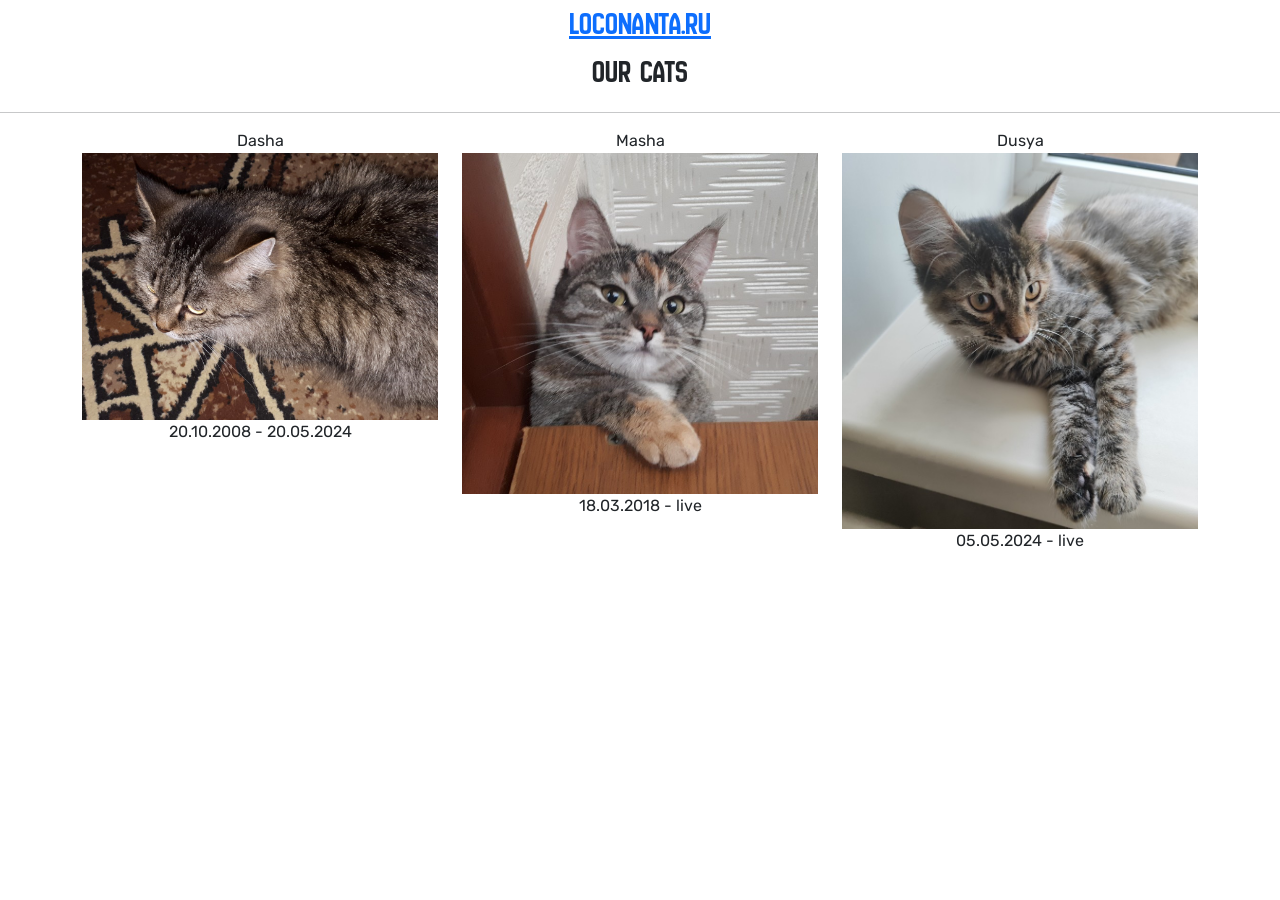
<file: index.html>
<!DOCTYPE html>
<html lang="ru">
<head>
    <meta charset="UTF-8">
    <meta name="viewport" content="width=device-width, initial-scale=1.0">
    <link href="https://cdn.jsdelivr.net/npm/bootstrap@5.0.2/dist/css/bootstrap.min.css" rel="stylesheet" integrity="sha384-EVSTQN3/azprG1Anm3QDgpJLIm9Nao0Yz1ztcQTwFspd3yD65VohhpuuCOmLASjC" crossorigin="anonymous">
    <link rel="preconnect" href="https://fonts.googleapis.com">
    <link rel="preconnect" href="https://fonts.gstatic.com" crossorigin>
    <link href="https://fonts.googleapis.com/css2?family=New+Amsterdam&display=swap" rel="stylesheet">
    <link href="https://fonts.googleapis.com/css2?family=Rubik:ital,wght@0,300..900;1,300..900&display=swap" rel="stylesheet">
    <link rel="stylesheet" href="./css/style.css">
    <title>LOCONANTA.RU</title>
</head>
<body>
 <header>
    <div class="new-amsterdam-regular text-center fs-2">
        <a href="/">LOCONANTA.RU</a> <br>
        OUR CATS
    </div>
 </header>
 <hr>
 <nav>
    <div class="container">
        <div class="row rubik-uniquifier text-center">
            <div class="col-4">
                <div class="col">Dasha</div>
                <div class="col "><a href="/dasha/"><img src="./jpg/dasha.jpg" class="img-fluid float-start" alt=""></a></div>
                <div class="col">20.10.2008 - 20.05.2024</div>
            </div>
            <div class="col-4">
                <div class="col">Masha</div>
                <div class="col "><a href="/masha/"><img src="./jpg/masha.jpg" class="img-fluid float-start" alt=""></a></div>
                <div class="col">18.03.2018 - live</div>
            </div>
            <div class="col-4">
                <div class="col">Dusya</div>
                <div class="col "><a href="/dusya/"><img src="./jpg/dusya.jpg" class="img-fluid float-start" alt=""></a></div>
                <div class="col">05.05.2024 - live</div>
            </div>

        </div>
    </div>
 </nav>   

<script src="https://cdn.jsdelivr.net/npm/bootstrap@5.0.2/dist/js/bootstrap.bundle.min.js" integrity="sha384-MrcW6ZMFYlzcLA8Nl+NtUVF0sA7MsXsP1UyJoMp4YLEuNSfAP+JcXn/tWtIaxVXM" crossorigin="anonymous"></script>
</body>
</html>
</file>
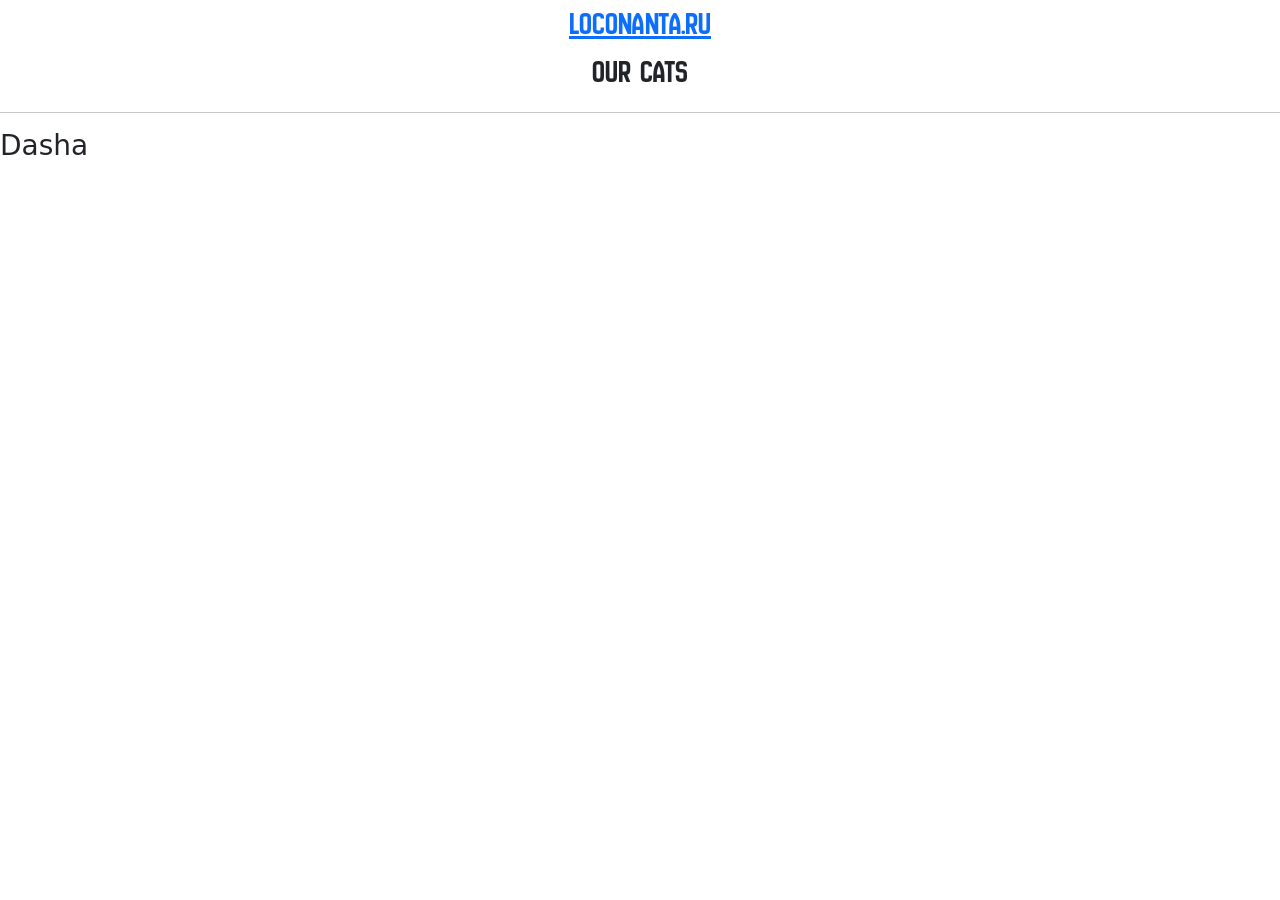
<file: dasha/index.html>
<!DOCTYPE html>
<html lang="ru">
<head>
    <meta charset="UTF-8">
    <meta name="viewport" content="width=device-width, initial-scale=1.0">
    <link href="https://cdn.jsdelivr.net/npm/bootstrap@5.0.2/dist/css/bootstrap.min.css" rel="stylesheet" integrity="sha384-EVSTQN3/azprG1Anm3QDgpJLIm9Nao0Yz1ztcQTwFspd3yD65VohhpuuCOmLASjC" crossorigin="anonymous">
    <link rel="preconnect" href="https://fonts.googleapis.com">
    <link rel="preconnect" href="https://fonts.gstatic.com" crossorigin>
    <link href="https://fonts.googleapis.com/css2?family=New+Amsterdam&display=swap" rel="stylesheet">
    <link href="https://fonts.googleapis.com/css2?family=Rubik:ital,wght@0,300..900;1,300..900&display=swap" rel="stylesheet">
     <link rel="stylesheet" href="../css/bootstrap.min.css">
    <link rel="stylesheet" href="../css/style.css">
    <title>Dasha</title>
</head>
<body>
 <header>
    <div class="new-amsterdam-regular text-center fs-2">
        <a href="/">LOCONANTA.RU</a> <br>
        OUR CATS
    </div>
 </header>
 <hr>
    <h3>Dasha</h3>


<script src="../js/bootstrap.min.js"></script>
<script src="../js/fslightbox.js"></script>
</body>
</html>
</file>
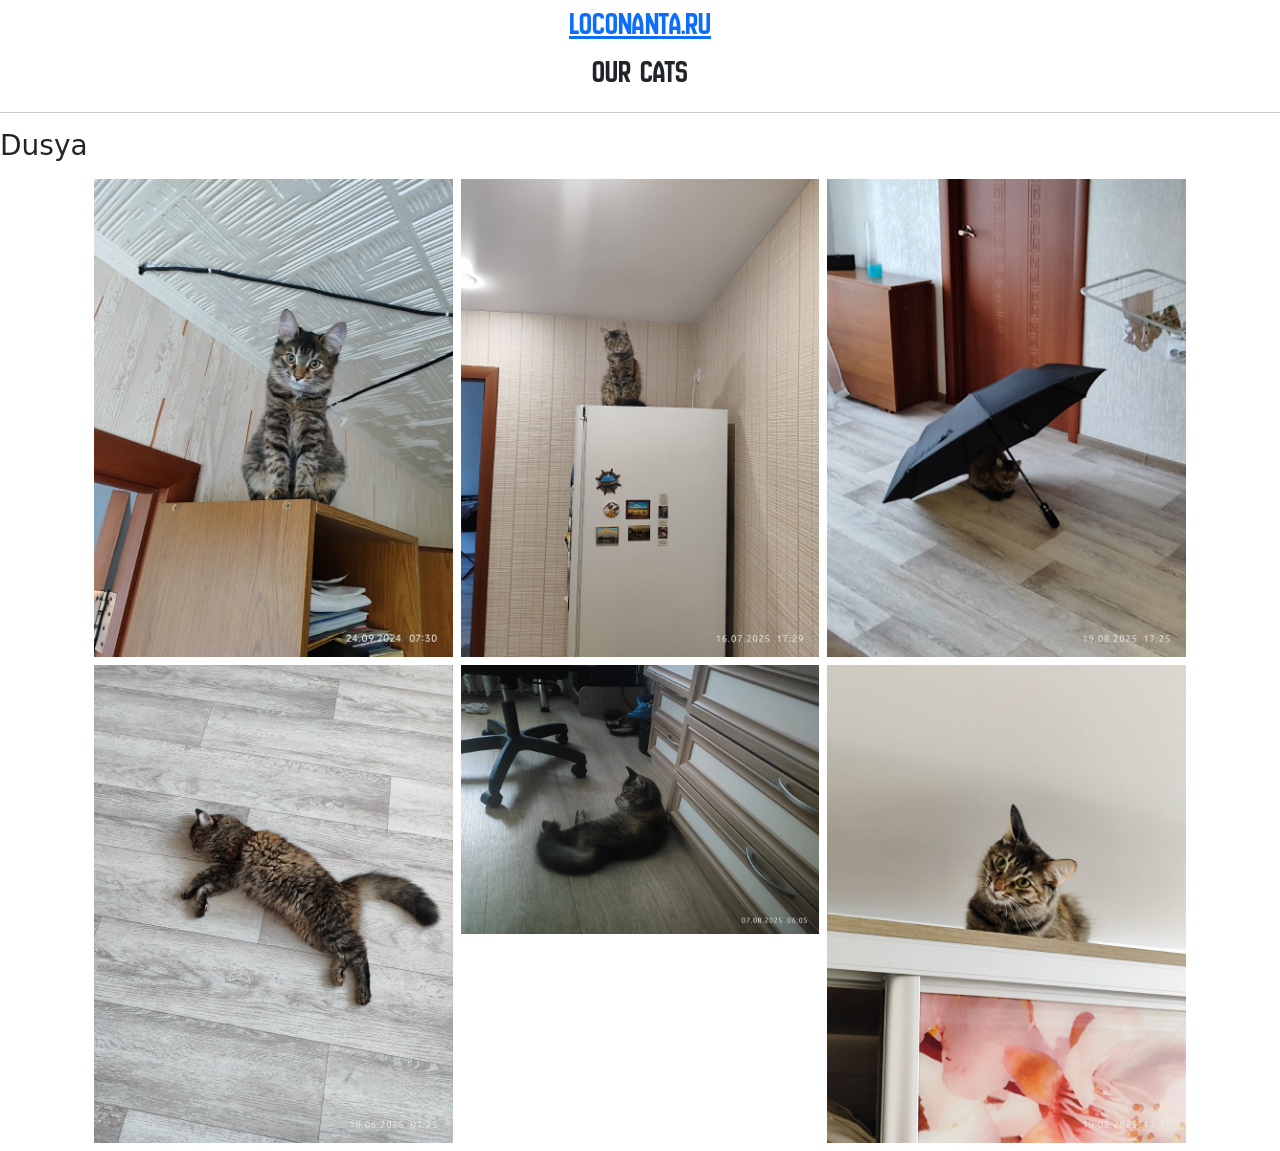
<file: dusya/index.html>
<!DOCTYPE html>
<html lang="ru">
<head>
    <meta charset="UTF-8">
    <meta name="viewport" content="width=device-width, initial-scale=1.0">
    <link href="https://cdn.jsdelivr.net/npm/bootstrap@5.0.2/dist/css/bootstrap.min.css" rel="stylesheet" integrity="sha384-EVSTQN3/azprG1Anm3QDgpJLIm9Nao0Yz1ztcQTwFspd3yD65VohhpuuCOmLASjC" crossorigin="anonymous">
    <link rel="preconnect" href="https://fonts.googleapis.com">
    <link rel="preconnect" href="https://fonts.gstatic.com" crossorigin>
    <link href="https://fonts.googleapis.com/css2?family=New+Amsterdam&display=swap" rel="stylesheet">
    <link href="https://fonts.googleapis.com/css2?family=Rubik:ital,wght@0,300..900;1,300..900&display=swap" rel="stylesheet">
     <link rel="stylesheet" href="../css/bootstrap.min.css">
    <link rel="stylesheet" href="../css/style.css">
    <title>Dusya</title>
</head>
<body>
 <header>
    <div class="new-amsterdam-regular text-center fs-2">
        <a href="/">LOCONANTA.RU</a> <br>
        OUR CATS
    </div>
 </header>
 <hr>
    <h3>Dusya</h3>

<div class="container">
<div class="row g-2">
    <div class="col">
        <a data-fslightbox="demo-images" class="my-2 d-block" href="../jpg/dusya/dusya1.jpg">
            <img class="img-fluid" src="../jpg/dusya/min/dusya1.jpg" alt="Child in mountains">
        </a>
        <a data-fslightbox="demo-images" class="my-2 d-block" href="../jpg/dusya/dusya2.jpg">
            <img class="img-fluid" src="../jpg/dusya/min/dusya2.jpg" alt="Florid sunshine">
        </a>

    </div>
    <div class="col">
        <a data-fslightbox="demo-images" class="my-2 d-block" href="../jpg/dusya/dusya3.jpg">
            <img class="img-fluid" src="../jpg/dusya/dusya3.jpg" alt="Man in mountains">
        </a>
        <a data-fslightbox="demo-images" class="my-2 d-block" href="../jpg/dusya/dusya4.jpg">
            <img class="img-fluid" src="../jpg/dusya/dusya4.jpg" alt="Sky">
        </a>

    </div>
    <div class="col">
        <a data-fslightbox="demo-images" class="my-2 d-block" href="../jpg/dusya/dusya5.jpg">
            <img class="img-fluid" src="../jpg/dusya/dusya5.jpg" alt="Rocks">
        </a>
        <a data-fslightbox="demo-images" class="my-2 d-block" href="../jpg/dusya/dusya6.jpg">
            <img class="img-fluid" src="../jpg/dusya/dusya6.jpg" alt="Greenland">
        </a>

    </div>
</div>
</div>


<script src="../js/bootstrap.min.js"></script>
<script src="../js/fslightbox.js"></script>
</body>
</html>
</file>
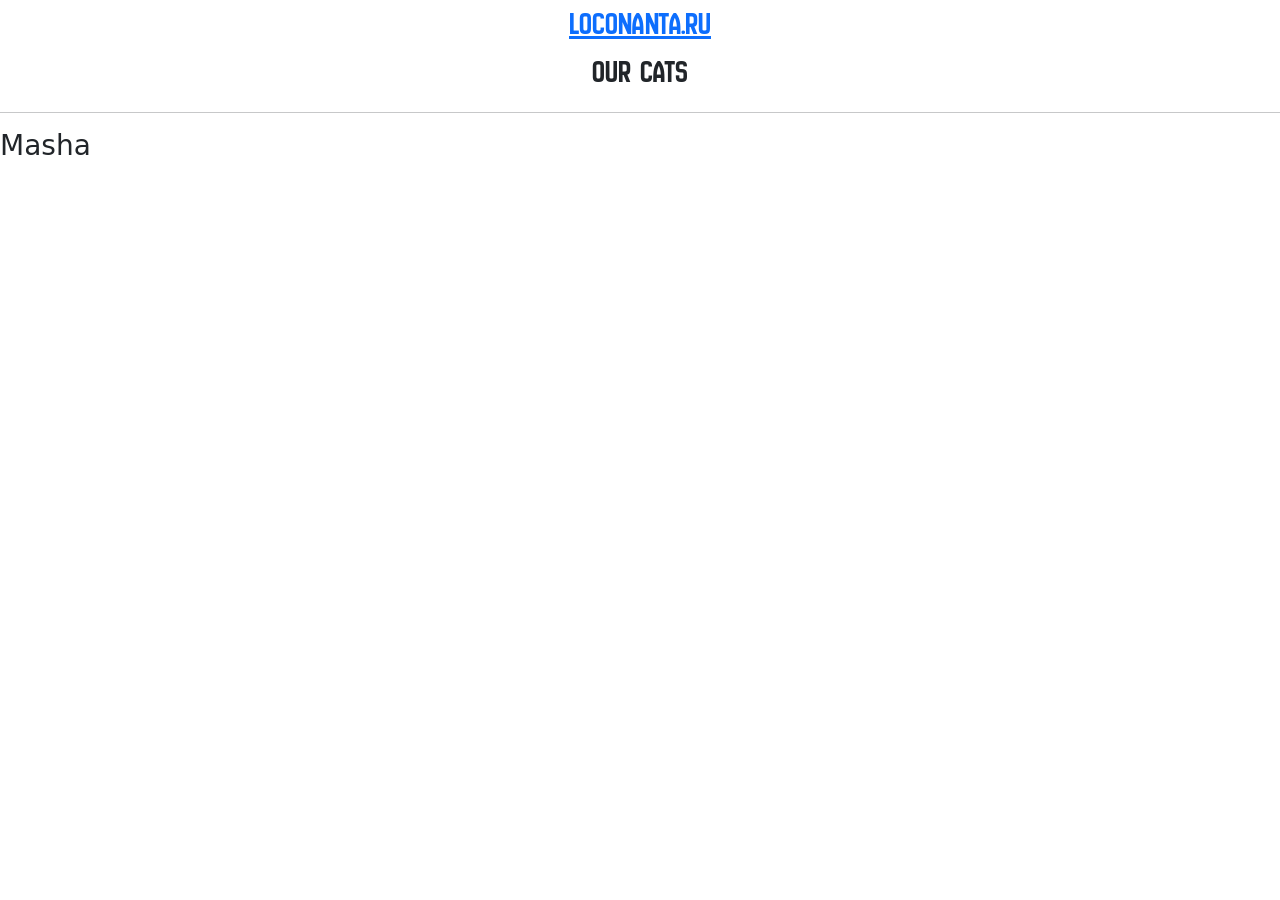
<file: masha/index.html>
<!DOCTYPE html>
<html lang="ru">
<head>
    <meta charset="UTF-8">
    <meta name="viewport" content="width=device-width, initial-scale=1.0">
    <link href="https://cdn.jsdelivr.net/npm/bootstrap@5.0.2/dist/css/bootstrap.min.css" rel="stylesheet" integrity="sha384-EVSTQN3/azprG1Anm3QDgpJLIm9Nao0Yz1ztcQTwFspd3yD65VohhpuuCOmLASjC" crossorigin="anonymous">
    <link rel="preconnect" href="https://fonts.googleapis.com">
    <link rel="preconnect" href="https://fonts.gstatic.com" crossorigin>
    <link href="https://fonts.googleapis.com/css2?family=New+Amsterdam&display=swap" rel="stylesheet">
    <link href="https://fonts.googleapis.com/css2?family=Rubik:ital,wght@0,300..900;1,300..900&display=swap" rel="stylesheet">
     <link rel="stylesheet" href="../css/bootstrap.min.css">
    <link rel="stylesheet" href="../css/style.css">
    <title>Masha</title>
</head>
<body>
 <header>
    <div class="new-amsterdam-regular text-center fs-2">
        <a href="/">LOCONANTA.RU</a> <br>
        OUR CATS
    </div>
 </header>
 <hr>
    <h3>Masha</h3>


<script src="../js/bootstrap.min.js"></script>
<script src="../js/fslightbox.js"></script>
</body>
</html>
</file>
<file: css/style.css>
.new-amsterdam-regular {
    font-family: "New Amsterdam", sans-serif;
    font-weight: 400;
    font-style: normal;
  }

  .rubik-uniquifier {
    font-family: "Rubik", sans-serif;
    font-optical-sizing: auto;
    font-weight: 400;
    font-style: normal;
  }
</file>
